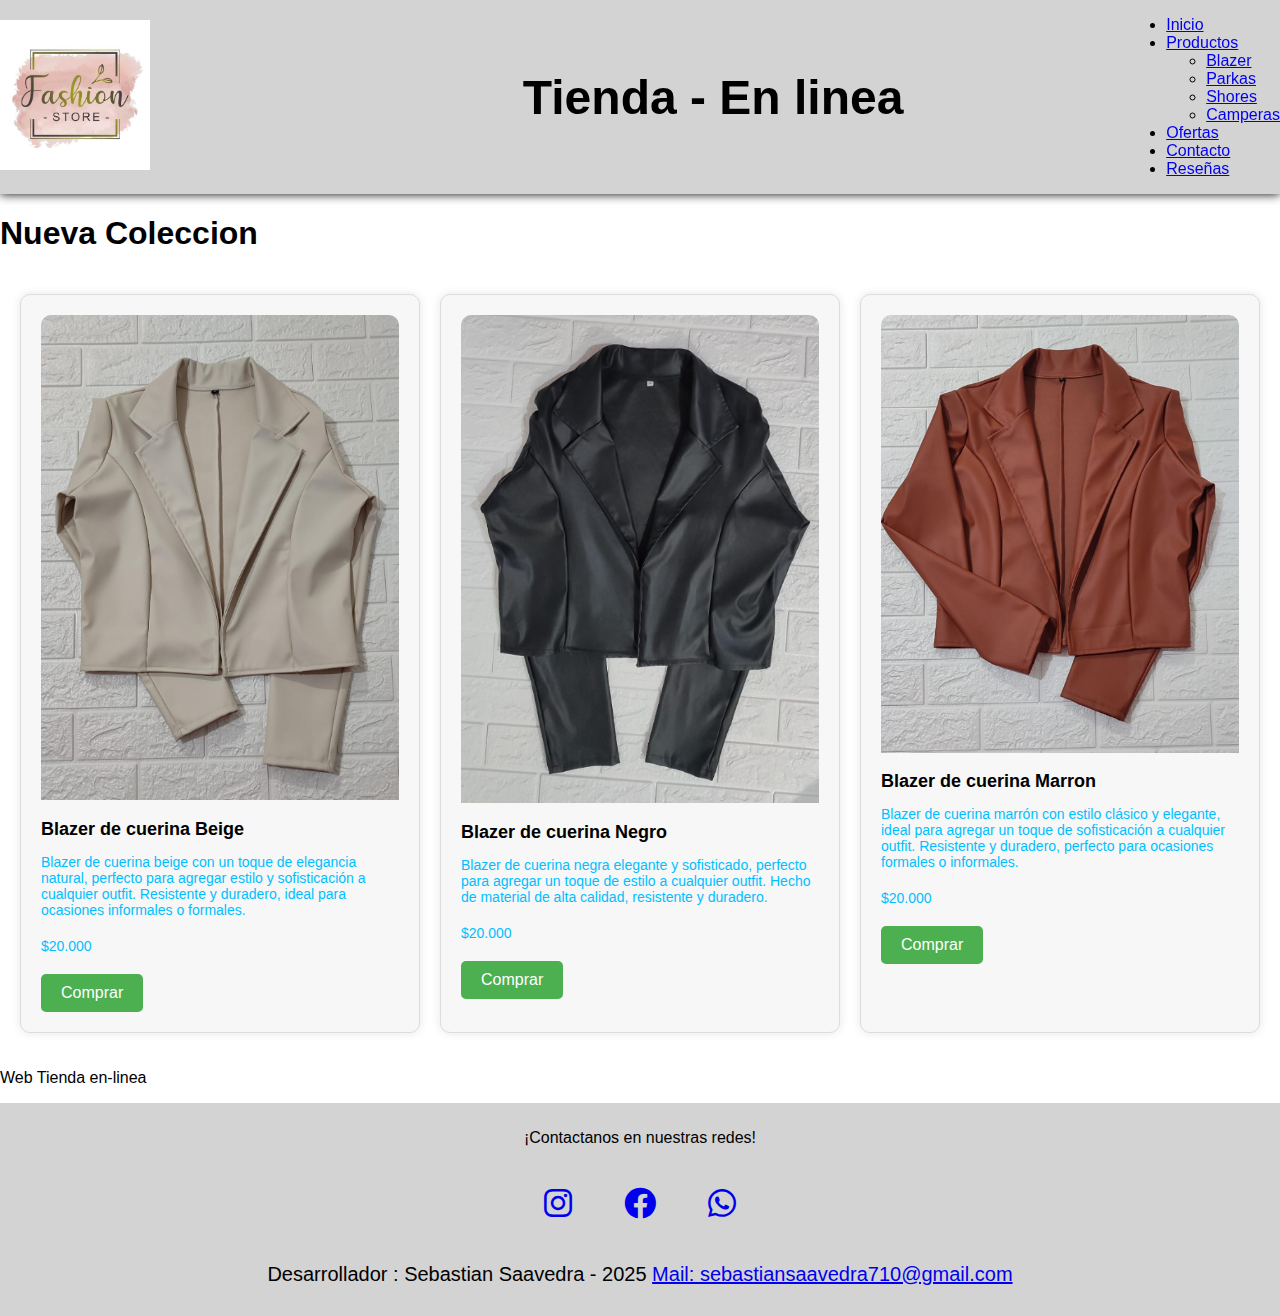
<file: index.html>
<!DOCTYPE html>
<html lang="es">

<head>  
    <meta charset="UTF-8">
    <meta name="viewport" content="width=device-width, initial-scale=1.0">
    <link rel="stylesheet" href="https://cdnjs.cloudflare.com/ajax/libs/font-awesome/6.0.0-beta3/css/all.min.css">
    <link rel="stylesheet" href="./css/estilo.css">
    <title>Tienda - En linea</title>
</head>

<body>

    <header>
        <div class="logo"> 
            <img src="./img/logo.png" width="40%" alt="Logo Tienda - En linea"
                    class="imglogo">
        </div>
        <div class="titulo">
        <h1 class="h1">Tienda - En linea</h1>
        </div>
        <div class="nav">
        <nav>
            <ul>
                <li><a href="./index.html">Inicio</a></li>
                <li><a href="./productos.html">Productos</a>
                <ul>
                <li><a href="./blazer.html">Blazer</a></li> 
                <li><a href="./parkas.html">Parkas</a></li> 
                <li><a href="./shores.html">Shores</a></li>
                <li><a href="./camperas.html">Camperas</a></li> 
                </ul>
                </li>
                <li><a href="./ofertas.html">Ofertas</a></li>
                <li><a href="./contacto.html">Contacto</a></li>
                <li><a href="./reseñas.html">Reseñas</a></li>
            </ul>
        </nav>
        </div>
    </header>

    <main>
        <div class="titulo1">
            <h1>Nueva Coleccion</h1>
    <div class="productos">
    <div class="producto">
    <img src="./img/blazer beige.png" alt="Blazer de cuerina Beige">
    <h2>Blazer de cuerina Beige</h2>
    <p>Blazer de cuerina beige con un toque de elegancia natural, perfecto para agregar estilo y sofisticación a cualquier outfit. Resistente y duradero, ideal para ocasiones informales o formales.</p>
    <p>$20.000</p>
    <button class="boton-comprar">Comprar</button>
    </div>
    <div class="producto">
    <img src="./img/blazer negro.png" alt="Blazer de cuerina Negro">
    <h2>Blazer de cuerina Negro</h2>
    <p>Blazer de cuerina negra elegante y sofisticado, perfecto para agregar un toque de estilo a cualquier outfit. Hecho de material de alta calidad, resistente y duradero.</p>
    <p>$20.000</p>
    <button class="boton-comprar">Comprar</button>
    </div>
    <div class="producto">
    <img src="./img/blazer marron.png" alt="Blazer de cuerina Marron">
    <h2>Blazer de cuerina Marron</h2>
    <p>Blazer de cuerina marrón con estilo clásico y elegante, ideal para agregar un toque de sofisticación a cualquier outfit. Resistente y duradero, perfecto para ocasiones formales o informales.</p>
    <p>$20.000</p>
    <button class="boton-comprar">Comprar</button>
    </div>
</div>

    </main>
    <p>Web Tienda en-linea</p>
    <footer class="footer">
        <p>¡Contactanos en nuestras redes!</p>
        <div class="footer-container">
        <div class="footer-redes">
        <a href="https://www.instagram.com/instagram?igsh=NTc4MTIwNjQ2YQ"><i class="fa-brands fa-instagram"></i></a>
        <a href="https://www.facebook.com/share/1EcReBRHdC/"><i class="fa-brands fa-facebook"></i></a>      
        <a href="https://www.whatsapp.com/"><i class="fa-brands fa-whatsapp"></i></a>
        </div>
        <div class="footer-info">
            <p>Desarrollador : Sebastian Saavedra - 2025 <a href="mailto:sebastiansaavedra710@gmail.com"> Mail: sebastiansaavedra710@gmail.com</a></p>
        </div>
        </div>
    </footer>
</body>

</html>
</file>
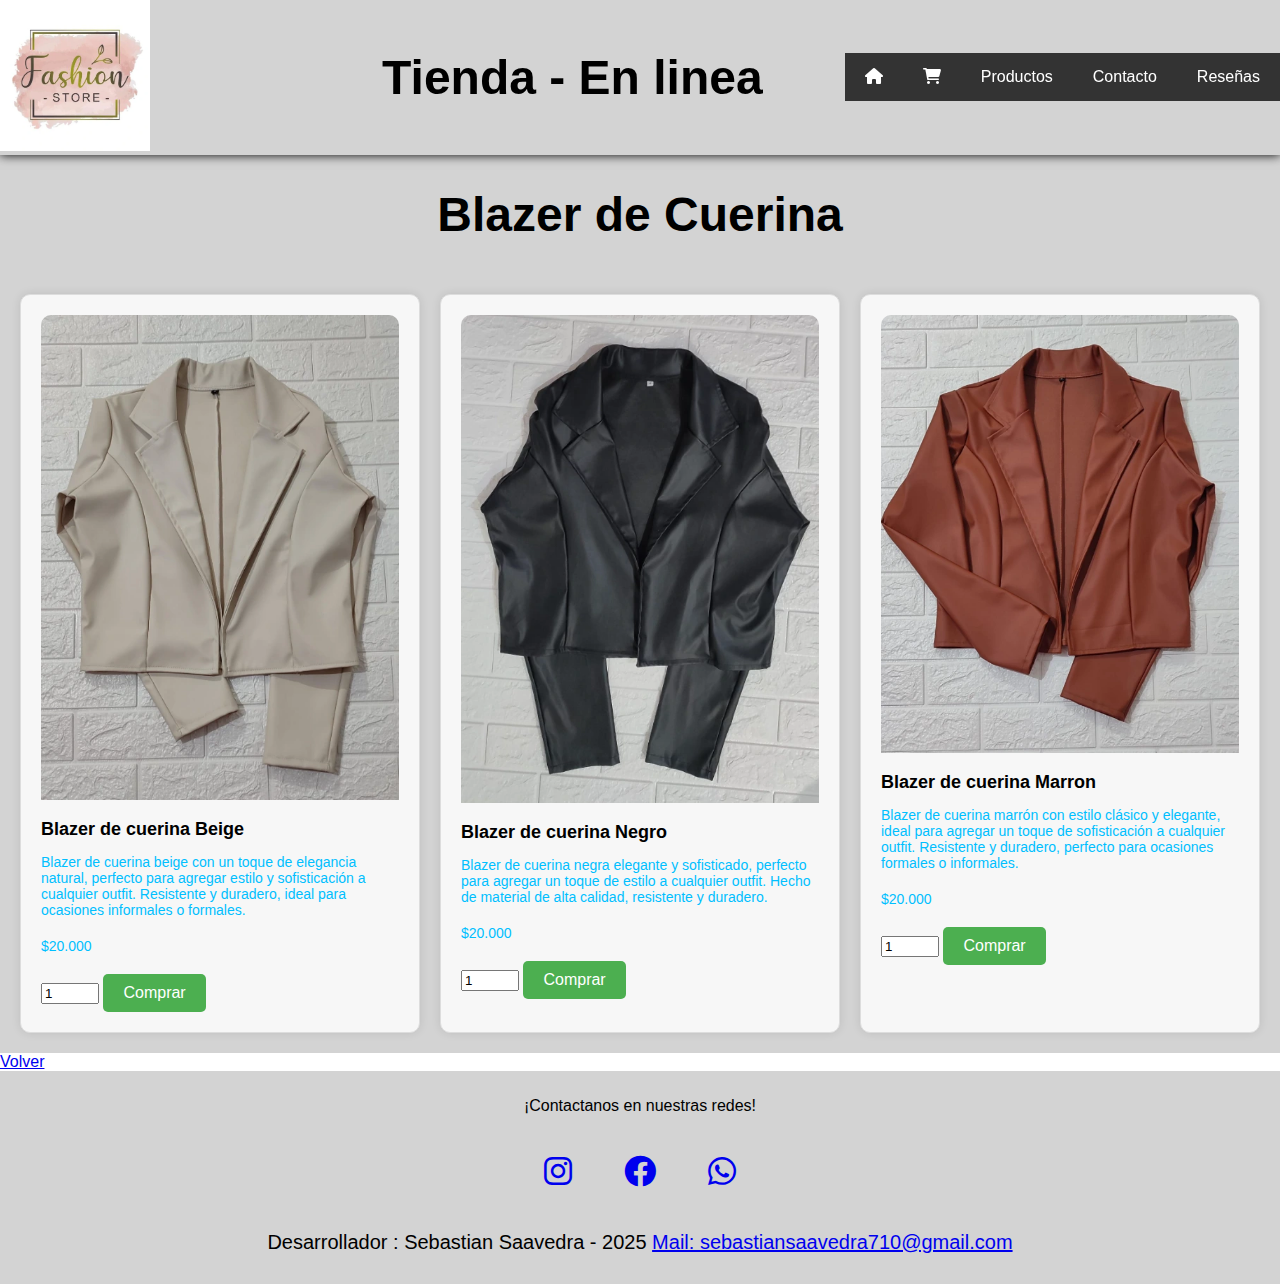
<file: blazer.html>
<!DOCTYPE html>
<html lang="en">
<head>
    <meta charset="UTF-8">
    <meta name="viewport" content="width=device-width, initial-scale=1.0">
    <link rel="stylesheet" href="https://cdnjs.cloudflare.com/ajax/libs/font-awesome/6.0.0-beta3/css/all.min.css">
    <link rel="stylesheet" href="css/carrito-compras.css">
    <link rel="stylesheet" href="./css/estilo.css">
    <title>Blazer</title>
</head>
<body>
    <header>
        <div class="logo"> 
            <img src="./img/logo.webp" alt="Logo Tienda - En linea" class="imglogo">
        </div>
        <div class="titulo">
        <h1 class="h1">Tienda - En linea</h1>
        </div>
        <div class="nav">
        <nav>
                <ul class="nav-menu">
                    <li><a href="./index.html"><i class="fa-solid fa-house"></i></a></li>
                    <li>
                        <a href="#" id="icono-carrito" class="carrito-icono">
                            <i class="fa-solid fa-cart-shopping"></i>
                            <span id="contador-carrito" class="contador-carrito">0</span>
                        </a>
                    </li>
                    <li>
                        <a href="#" class="dropdown-toggle">Productos</a>
                        <ul class="dropdown">
                            <li><a href="./blazer.html">Blazer</a></li> 
                            <li><a href="./parkas.html">Parkas</a></li> 
                            <li><a href="./shores.html">Shores</a></li>
                            <li><a href="./camperas.html">Camperas</a></li> 
                        </ul>
                    </li>
                <li><a href="./contacto.html">Contacto</a></li>
                <li><a href="./reseñas.html">Reseñas</a></li>
            </ul>
        </nav>
        </div>
    </header>
    <main>
        <div class="titulo">
            <h1>Blazer de Cuerina</h1>
    <div class="productos">
    <div class="producto" data-id="1">
    <img src="./img/blazer beige.webp" alt="Blazer de cuerina Beige">
    <h2>Blazer de cuerina Beige</h2>
    <p>Blazer de cuerina beige con un toque de elegancia natural, perfecto para agregar estilo y sofisticación a cualquier outfit. Resistente y duradero, ideal para ocasiones informales o formales.</p>
    <p>$20.000</p>
    <input type="number" class="cantidad" value="1" min="1" style="width: 50px;">
    <button class="boton-comprar" onclick="agregarAlCarrito(1)">Comprar</button>
    </div>
    <div class="producto" data-id="2">
    <img src="./img/blazer negro.webp" alt="Blazer de cuerina Negro">
    <h2>Blazer de cuerina Negro</h2>
    <p>Blazer de cuerina negra elegante y sofisticado, perfecto para agregar un toque de estilo a cualquier outfit. Hecho de material de alta calidad, resistente y duradero.</p>
    <p>$20.000</p>
    <input type="number" class="cantidad" value="1" min="1" style="width: 50px;">
    <button class="boton-comprar" onclick="agregarAlCarrito(2)">Comprar</button>
    </div>
    <div class="producto" data-id="3">
    <img src="./img/blazer marron.webp" alt="Blazer de cuerina Marron">
    <h2>Blazer de cuerina Marron</h2>
    <p>Blazer de cuerina marrón con estilo clásico y elegante, ideal para agregar un toque de sofisticación a cualquier outfit. Resistente y duradero, perfecto para ocasiones formales o informales.</p>
    <p>$20.000</p>
    <input type="number" class="cantidad" value="1" min="1" style="width: 50px;">
    <button class="boton-comprar" onclick="agregarAlCarrito(3)">Comprar</button>
    </div>
</div>

    </main>

    <div id="modal-carrito" class="modal">
    <div class="modal-contenido">
        <span class="cerrar-modal">&times;</span>
        <h2>Tu Carrito <span id="contador-carrito-modal">(0 productos)</span></h2>
        <div id="lista-carrito">
            <table>
                <thead>
                    <tr>
                        <th>Producto</th>
                        <th>Precio</th>
                        <th>Cantidad</th>
                        <th>Subtotal</th>
                        <th>Acciones</th>
                    </tr>
                </thead>
                <tbody id="items-carrito">
                </tbody>
            </table>
        </div>
        <div class="carrito-footer">
            <div id="total-carrito">
                <span>Total: <strong>$0.00</strong></span>
            </div>
            <div class="modal-buttons">
                <button id="vaciar-carrito" class="btn btn-danger"><i class="fas fa-trash"></i> Vaciar</button>
                <button id="pagar" class="btn btn-primary">Proceder al pago <i class="fas fa-arrow-right"></i></button>
            </div>
        </div>
    </div>
</div>
    
    <a href="./index.html">Volver</a>
    <script src="js/carrito-compras.js"></script> 

    <footer class="footer">
        <p>¡Contactanos en nuestras redes!</p>
        <div class="footer-container">
        <div class="footer-redes">
        <a href="https://www.instagram.com/instagram?igsh=NTc4MTIwNjQ2YQ"><i class="fa-brands fa-instagram"></i></a>
        <a href="https://www.facebook.com/share/1EcReBRHdC/"><i class="fa-brands fa-facebook"></i></a>      
        <a href="https://www.whatsapp.com/"><i class="fa-brands fa-whatsapp"></i></a>
        </div>
        <div class="footer-info">
            <p>Desarrollador : Sebastian Saavedra - 2025 <a href="mailto:sebastiansaavedra710@gmail.com"> Mail: sebastiansaavedra710@gmail.com</a></p>
        </div>
        </div>
    </footer>
</body>
</html>
</file>
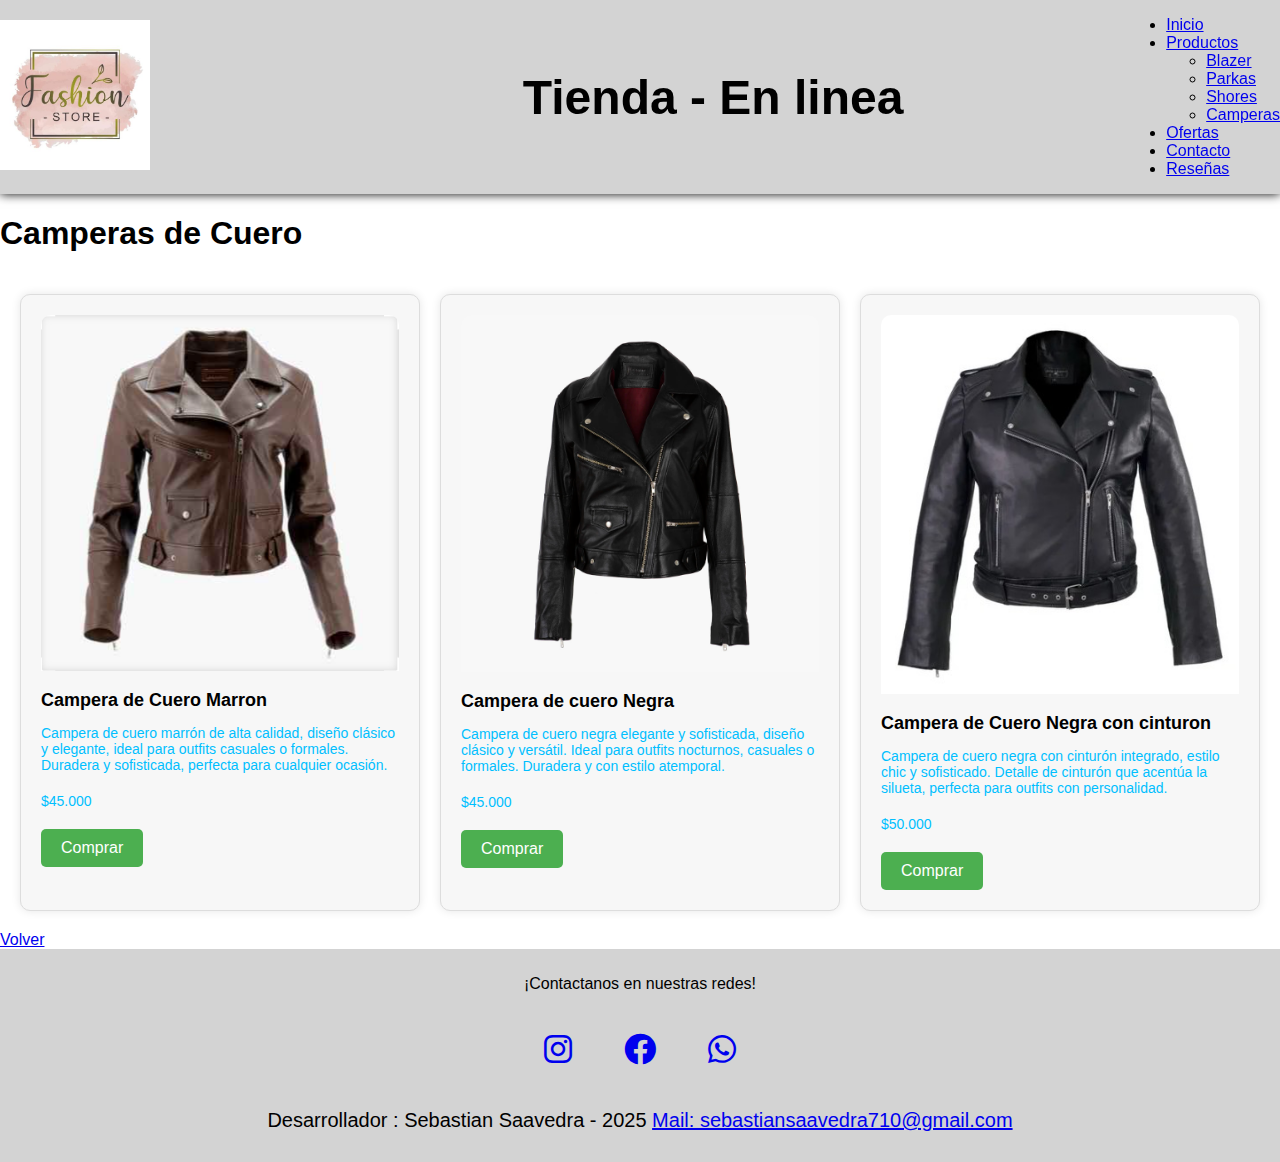
<file: camperas.html>
<!DOCTYPE html>
<html lang="en">
<head>
    <meta charset="UTF-8">
    <meta name="viewport" content="width=device-width, initial-scale=1.0">
    <link rel="stylesheet" href="https://cdnjs.cloudflare.com/ajax/libs/font-awesome/6.0.0-beta3/css/all.min.css">
    <link rel="stylesheet" href="./css/estilo.css">
    <title>Camperas</title>
</head>
<body>
    <header>
        <div class="logo"> 
            <img src="./img/logo.png" width="40%" alt="Logo Tienda - En linea"
                    class="imglogo">
        </div>
        <div class="titulo">
        <h1 class="h1">Tienda - En linea</h1>
        </div>
        <div class="nav">
        <nav>
            <ul>
                <li><a href="./index.html">Inicio</a></li>
                <li><a href="./productos.html">Productos</a>
                <ul>
                <li><a href="./blazer.html">Blazer</a></li> 
                <li><a href="./parkas.html">Parkas</a></li> 
                <li><a href="./shores.html">Shores</a></li>
                <li><a href="./camperas.html">Camperas</a></li> 
                </ul>
                </li>
                <li><a href="./ofertas.html">Ofertas</a></li>
                <li><a href="./contacto.html">Contacto</a></li>
                <li><a href="./reseñas.html">Reseñas</a></li>
            </ul>
        </nav>
        </div>
    </header>
    <main>
        <div class="titulo1">
            <h1>Camperas de Cuero</h1>
    <div class="productos">
    <div class="producto">
    <img src="./img/campera cuero marron.png" alt="Campera de cuero Marron">
    <h2>Campera de Cuero Marron</h2>
    <p>Campera de cuero marrón de alta calidad, diseño clásico y elegante, ideal para outfits casuales o formales. Duradera y sofisticada, perfecta para cualquier ocasión.</p>
    <p>$45.000</p>
    <button class="boton-comprar">Comprar</button>
    </div>
    <div class="producto">
    <img src="./img/campera cuero negra.png" alt="Campera de cuero Negra">
    <h2>Campera de cuero Negra</h2>
    <p>Campera de cuero negra elegante y sofisticada, diseño clásico y versátil. Ideal para outfits nocturnos, casuales o formales. Duradera y con estilo atemporal.</p>
    <p>$45.000</p>
    <button class="boton-comprar">Comprar</button>
    </div>
    <div class="producto">
    <img src="./img/campera cuero negra con cinturon.jpg" alt="Campera de cuero Negra con cinturon">
    <h2>Campera de Cuero Negra con cinturon</h2>
    <p>Campera de cuero negra con cinturón integrado, estilo chic y sofisticado. Detalle de cinturón que acentúa la silueta, perfecta para outfits con personalidad.</p>
    <p>$50.000</p>
    <button class="boton-comprar">Comprar</button>
    </div>
</div>

    </main>
    <a href="./index.html">Volver</a>
    <footer class="footer">
        <p>¡Contactanos en nuestras redes!</p>
        <div class="footer-container">
        <div class="footer-redes">
        <a href="https://www.instagram.com/instagram?igsh=NTc4MTIwNjQ2YQ"><i class="fa-brands fa-instagram"></i></a>
        <a href="https://www.facebook.com/share/1EcReBRHdC/"><i class="fa-brands fa-facebook"></i></a>      
        <a href="https://www.whatsapp.com/"><i class="fa-brands fa-whatsapp"></i></a>
        </div>
        <div class="footer-info">
            <p>Desarrollador : Sebastian Saavedra - 2025 <a href="mailto:sebastiansaavedra710@gmail.com"> Mail: sebastiansaavedra710@gmail.com</a></p>
        </div>
        </div>
    </footer>
</body>
</html>
</file>
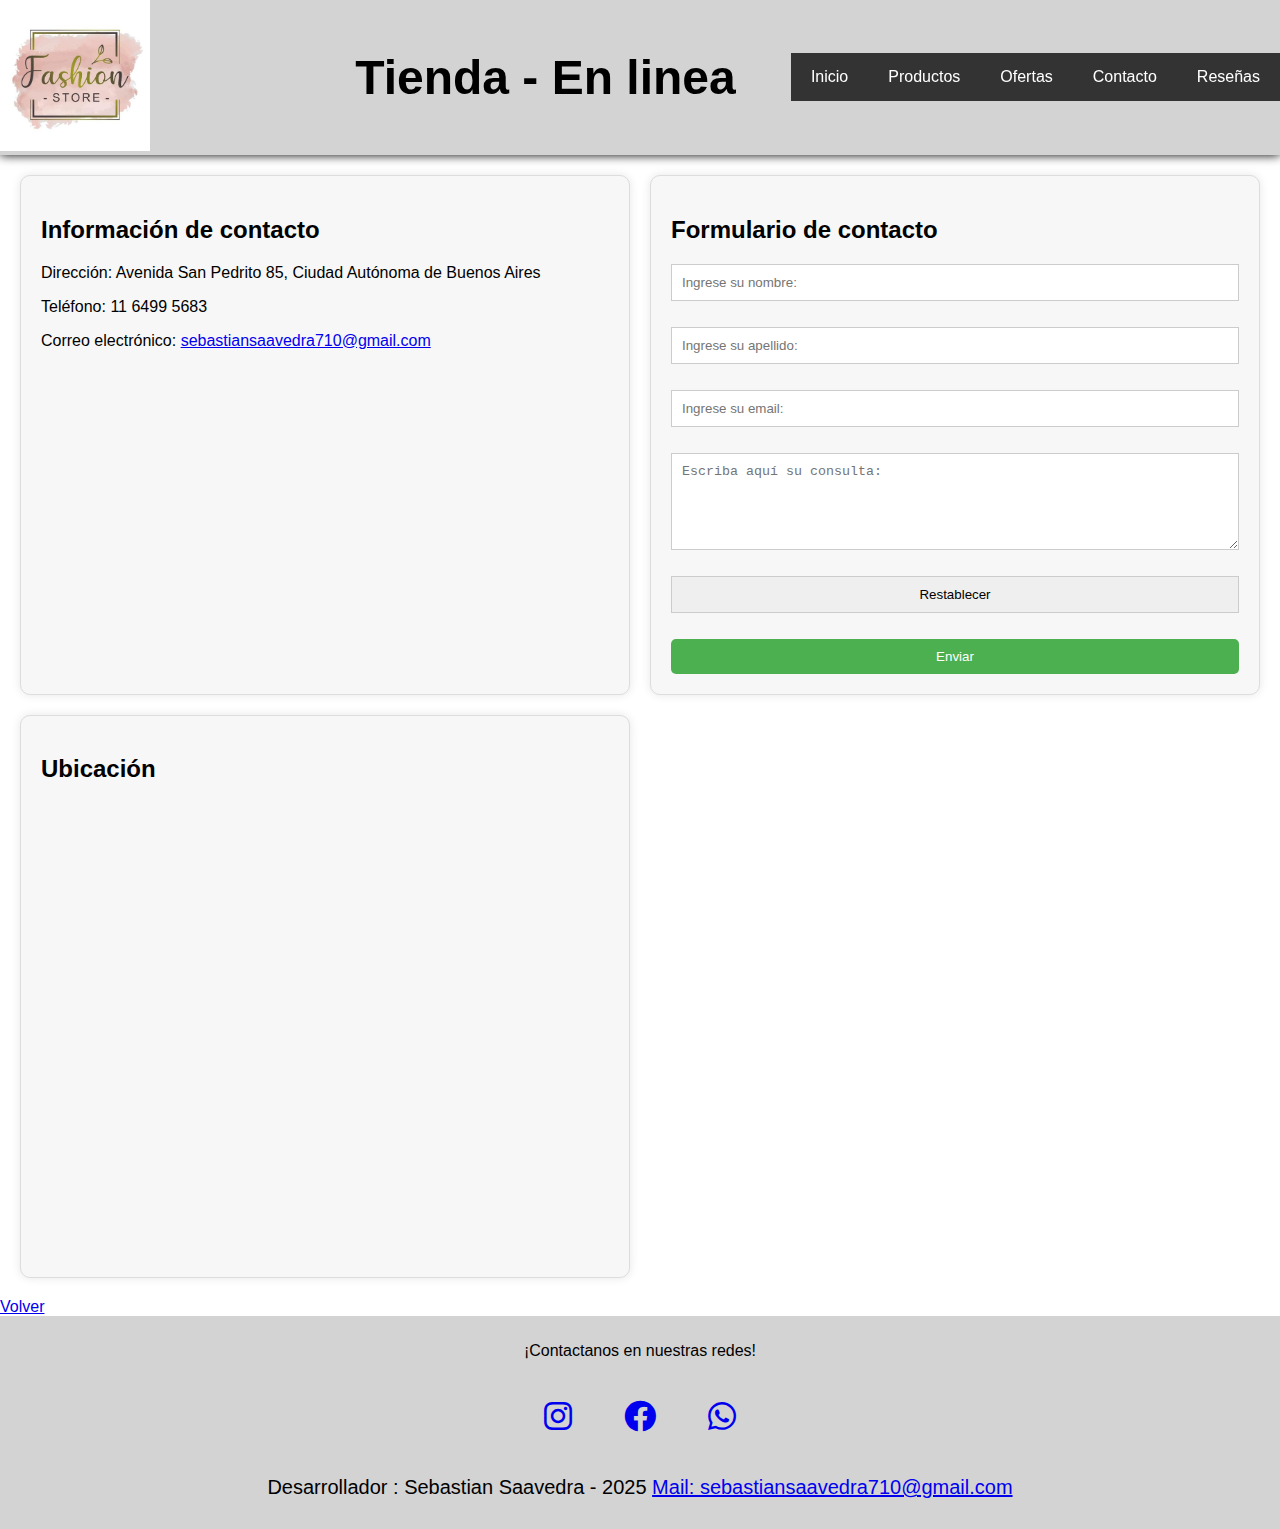
<file: contacto.html>
<!DOCTYPE html>
<html lang="en">
<head>
    <meta charset="UTF-8">
    <meta name="viewport" content="width=device-width, initial-scale=1.0">
    <link rel="stylesheet" href="https://cdnjs.cloudflare.com/ajax/libs/font-awesome/6.0.0-beta3/css/all.min.css">
    <link rel="stylesheet" href="./css/estilo.css">
    <title>Formulario de contacto</title>
</head>
<body>
    <header>
        <div class="logo"> 
            <img src="./img/logo.png" alt="Logo Tienda - En linea" class="imglogo">
        </div>
        <div class="titulo">
        <h1 class="h1">Tienda - En linea</h1>
        </div>
        <div class="nav">
        <nav>
    <ul class="nav-menu">
        <li><a href="./index.html">Inicio</a></li>
        <li>
            <a href="#" class="dropdown-toggle">Productos</a>
            <ul class="dropdown">
                <li><a href="./blazer.html">Blazer</a></li> 
                <li><a href="./parkas.html">Parkas</a></li> 
                <li><a href="./shores.html">Shores</a></li>
                <li><a href="./camperas.html">Camperas</a></li> 
            </ul>
        </li>
                <li><a href="./ofertas.html">Ofertas</a></li>
                <li><a href="./contacto.html">Contacto</a></li>
                <li><a href="./reseñas.html">Reseñas</a></li>
            </ul>
        </nav>
        </div>
    </header>
    <main>
    <div class="contacto">
        <div class="info-contacto">
            <h2>Información de contacto</h2>
            <p>Dirección: Avenida San Pedrito 85, Ciudad Autónoma de Buenos Aires</p>
            <p>Teléfono: 11 6499 5683</p>
            <p>Correo electrónico: <a href="mailto:sebastiansaavedra710@gmail.com">sebastiansaavedra710@gmail.com</a></p>
        </div>
        <div class="formulario-contacto">
            <h2>Formulario de contacto</h2>
            <form action="https://formspree.io/f/mblodanw" method="POST">
                <input type="text" name="Nombre" id="nombre" placeholder="Ingrese su nombre:" required>
                <br>
                <input type="text" name="Apellido" id="apellido" placeholder="Ingrese su apellido:" required>
                <br>
                <input type="email" name="Email" id="email" placeholder="Ingrese su email:" required>
                <br>
                <textarea name="Consulta" rows="5" cols="30" placeholder="Escriba aquí su consulta:" required></textarea>
                <br>
                <input type="reset" name="Reset" id="reset" value="Restablecer">
                <br>
                <button type="submit">Enviar</button> 
            </form>
        </div>
        <div class="ubicacion-contacto">
            <h2>Ubicación</h2>
            <iframe src="https://www.google.com/maps/embed?pb=!1m18!1m12!1m3!1d820.7259902961483!2d-58.46969078292972!3d-34.63186718409279!2m3!1f0!2f0!3f0!3m2!1i1024!2i768!4f13.1!3m3!1m2!1s0x95bcc98f4fa864ab%3A0x8f73a6c29adc5646!2sARCURI!5e0!3m2!1ses!2sar!4v1748698665998!5m2!1ses!2sar" width="100%" height="450" style="border:0;" allowfullscreen="" loading="lazy" referrerpolicy="no-referrer-when-downgrade"></iframe>
        </div>
    </div>
</main>
    <a href="./index.html">Volver</a>
    <footer class="footer">
        <p>¡Contactanos en nuestras redes!</p>
        <div class="footer-container">
        <div class="footer-redes">
        <a href="https://www.instagram.com/instagram?igsh=NTc4MTIwNjQ2YQ"><i class="fa-brands fa-instagram"></i></a>
        <a href="https://www.facebook.com/share/1EcReBRHdC/"><i class="fa-brands fa-facebook"></i></a>      
        <a href="https://www.whatsapp.com/"><i class="fa-brands fa-whatsapp"></i></a>
        </div>
        <div class="footer-info">
            <p>Desarrollador : Sebastian Saavedra - 2025 <a href="mailto:sebastiansaavedra710@gmail.com"> Mail: sebastiansaavedra710@gmail.com</a></p>
        </div>
        </div>
    </footer>
    
</body>
</html>
</file>
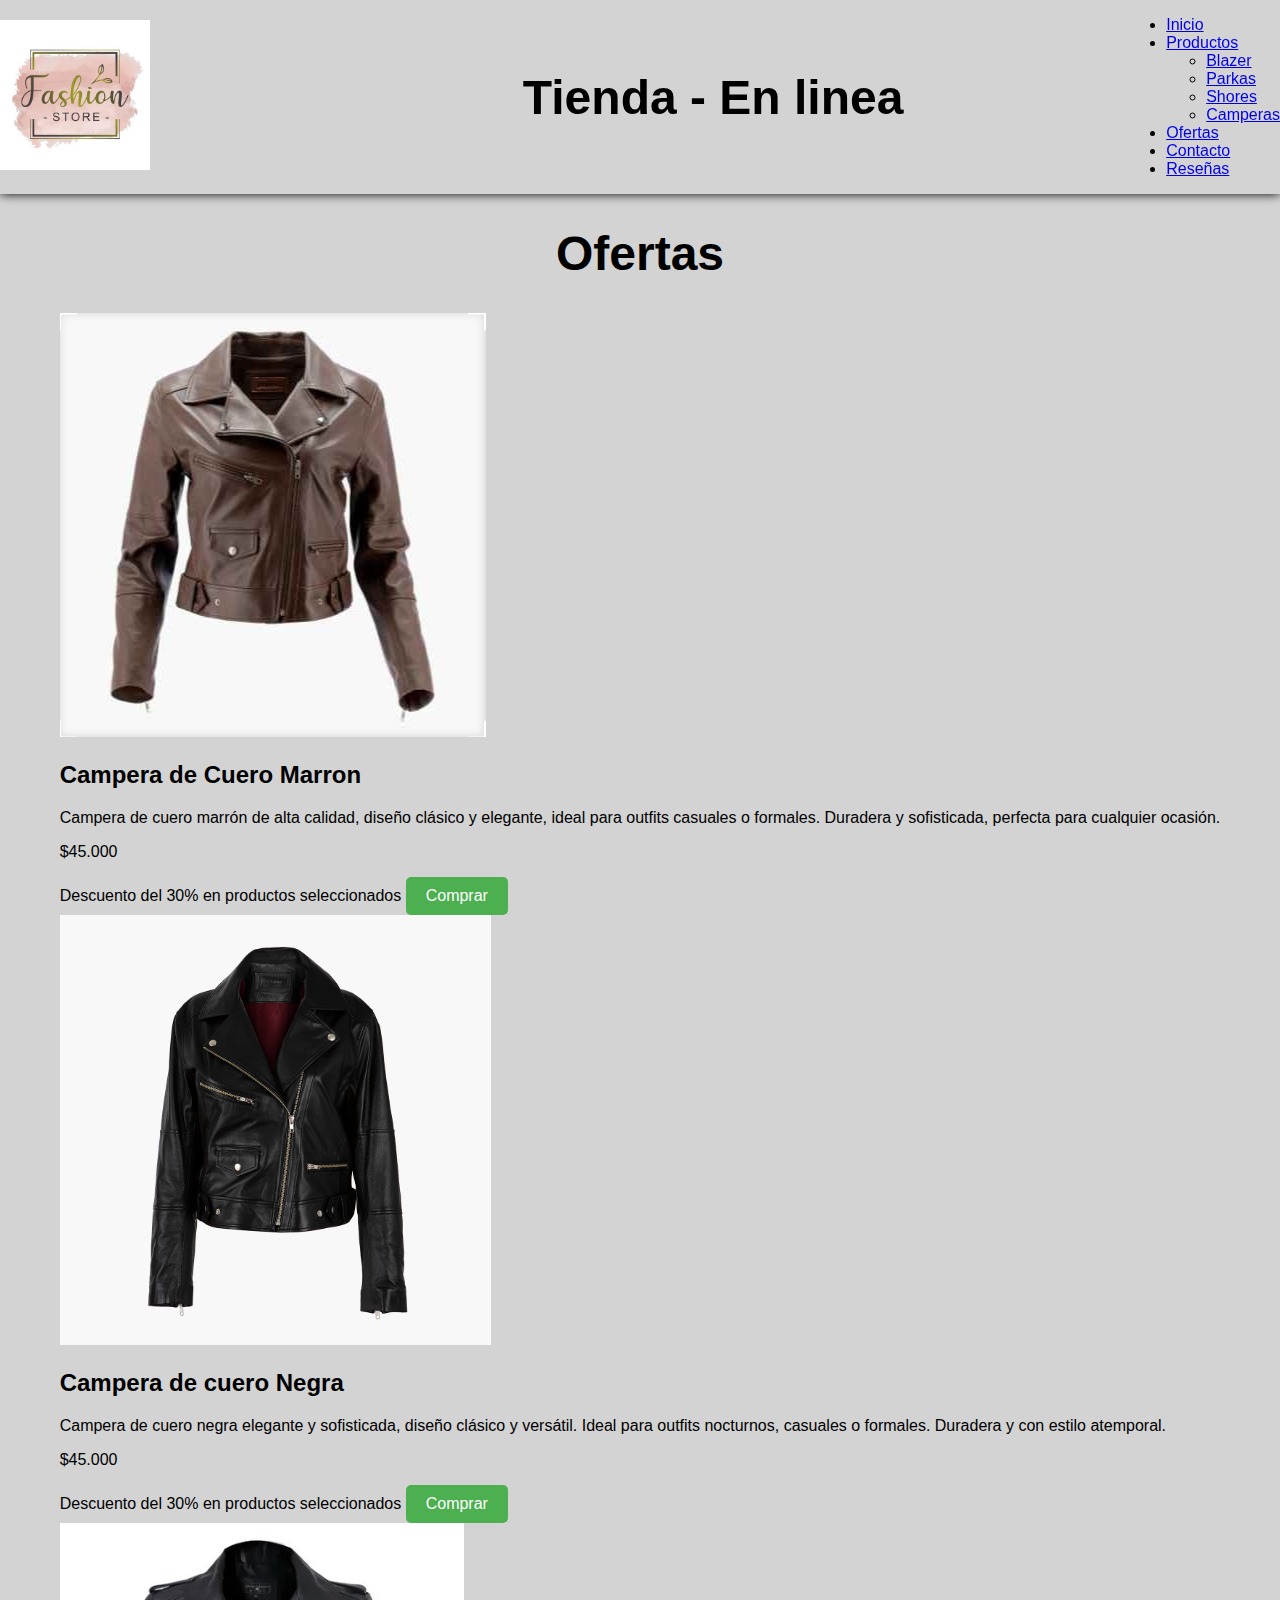
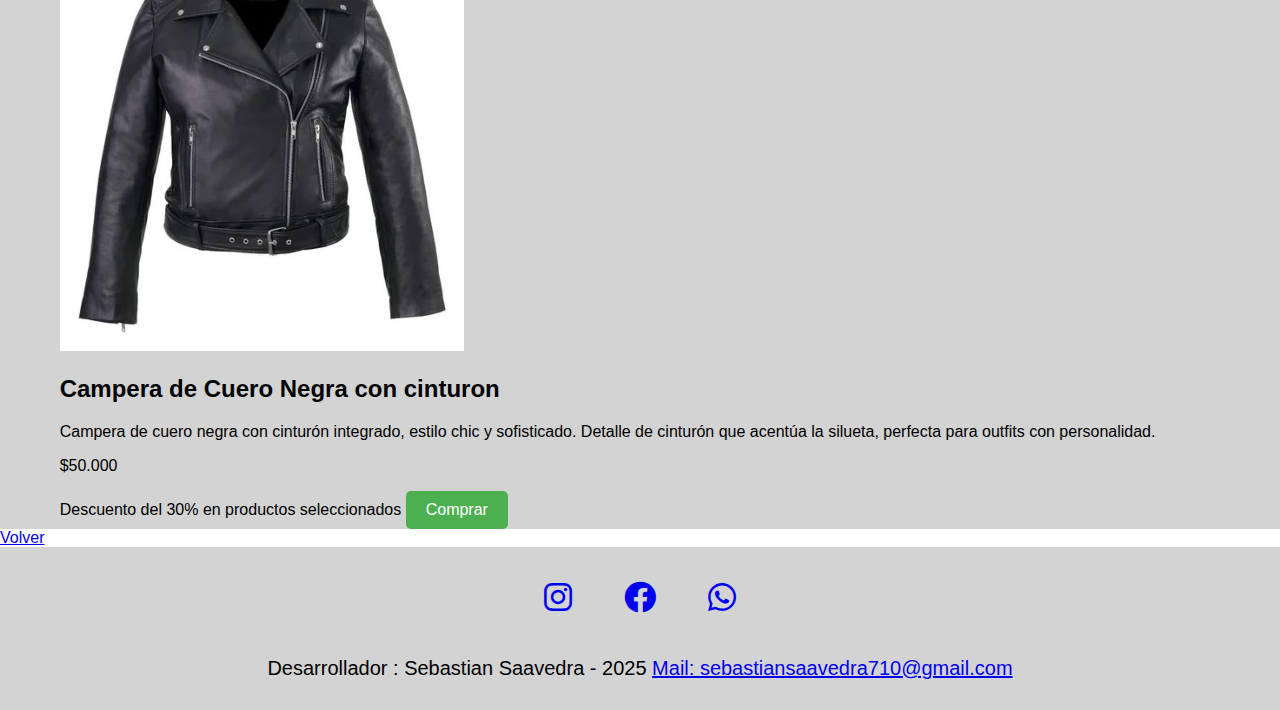
<file: ofertas.html>
<!DOCTYPE html>
<html lang="en">
<head>
    <meta charset="UTF-8">
    <meta name="viewport" content="width=device-width, initial-scale=1.0">
    <link rel="stylesheet" href="https://cdnjs.cloudflare.com/ajax/libs/font-awesome/6.0.0-beta3/css/all.min.css">
    <link rel="stylesheet" href="./css/estilo.css">
    <title>Ofertas</title>
</head>
<body>

<header>
        <div class="logo"> 
            <img src="./img/logo.png" width="40%" alt="Logo Tienda - En linea"
                    class="imglogo">
        </div>
        <div class="titulo">
        <h1 class="h1">Tienda - En linea</h1>
        </div>
        <div class="nav">
        <nav>
            <ul>
                <li><a href="./index.html">Inicio</a></li>
                <li><a href="./productos.html">Productos</a>
                <ul>
                <li><a href="./blazer.html">Blazer</a></li> 
                <li><a href="./parkas.html">Parkas</a></li> 
                <li><a href="./shores.html">Shores</a></li>
                <li><a href="./camperas.html">Camperas</a></li> 
                </ul>
                </li>
                <li><a href="./ofertas.html">Ofertas</a></li>
                <li><a href="./contacto.html">Contacto</a></li>
                <li><a href="./reseñas.html">Reseñas</a></li>
            </ul>
        </nav>
        </div>
    </header>
    <main>
        <div class="titulo">
            <h1 class="h1">Ofertas</h1>
        <div class="ofertas">
    <div class="oferta">
    <img src="./img/campera cuero marron.png" alt="Campera de cuero Marron">
    <h2>Campera de Cuero Marron</h2>
    <p>Campera de cuero marrón de alta calidad, diseño clásico y elegante, ideal para outfits casuales o formales. Duradera y sofisticada, perfecta para cualquier ocasión.</p>
    <p>$45.000</p>
    <span>Descuento del 30% en productos seleccionados</span>
    <button class="boton-comprar">Comprar</button>
    </div>
    <div class="oferta">
    <img src="./img/campera cuero negra.png" alt="Campera de cuero Negra">
    <h2>Campera de cuero Negra</h2>
    <p>Campera de cuero negra elegante y sofisticada, diseño clásico y versátil. Ideal para outfits nocturnos, casuales o formales. Duradera y con estilo atemporal.</p>
    <p>$45.000</p>
    <span>Descuento del 30% en productos seleccionados</span>
    <button class="boton-comprar">Comprar</button>
    </div>
    <div class="oferta">
    <img src="./img/campera cuero negra con cinturon.jpg" alt="Campera de cuero Negra con cinturon">
    <h2>Campera de Cuero Negra con cinturon</h2>
    <p>Campera de cuero negra con cinturón integrado, estilo chic y sofisticado. Detalle de cinturón que acentúa la silueta, perfecta para outfits con personalidad.</p>
    <p>$50.000</p>
    <span>Descuento del 30% en productos seleccionados</span>
    <button class="boton-comprar">Comprar</button>
    </div>
</div>
    </main>
    <a href="./index.html">Volver</a>

    <footer class="footer">
        <div class="footer-container">
        <div class="footer-redes">
        <a href="https://www.instagram.com/instagram?igsh=NTc4MTIwNjQ2YQ"><i class="fa-brands fa-instagram"></i></a>
        <a href="https://www.facebook.com/share/1EcReBRHdC/"><i class="fa-brands fa-facebook"></i></a>      
        <a href="https://www.whatsapp.com/"><i class="fa-brands fa-whatsapp"></i></a>
        </div>
        <div class="footer-info">
            <p>Desarrollador : Sebastian Saavedra - 2025 <a href="mailto:sebastiansaavedra710@gmail.com"> Mail: sebastiansaavedra710@gmail.com</a></p>
        </div>
        </div>
    </footer>
</body>
</html>
</file>
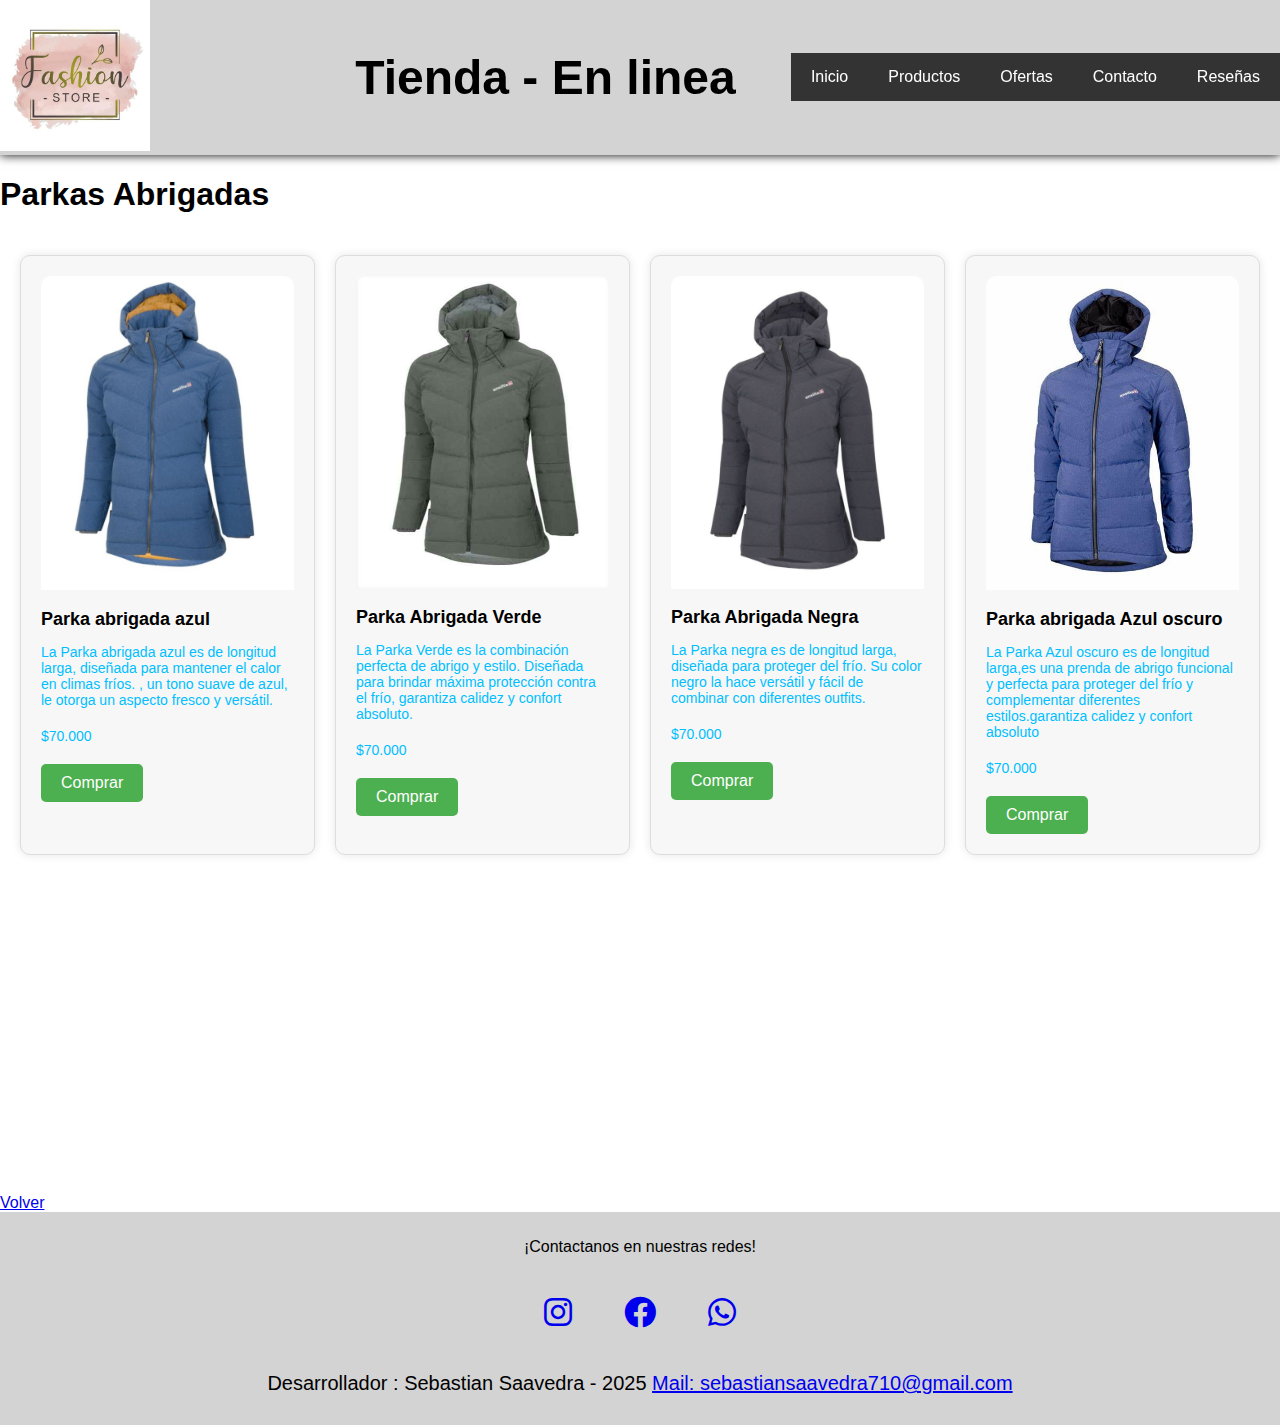
<file: parkas.html>
<!DOCTYPE html>
<html lang="en">
<head>
    <meta charset="UTF-8">
    <meta name="viewport" content="width=device-width, initial-scale=1.0">
    <link rel="stylesheet" href="https://cdnjs.cloudflare.com/ajax/libs/font-awesome/6.0.0-beta3/css/all.min.css">
    <link rel="stylesheet" href="./css/estilo.css">
    <title>Parkas</title>
</head>
<body>
    <header>
        <div class="logo"> 
            <img src="./img/logo.png" alt="Logo Tienda - En linea"
                    class="imglogo">
        </div>
        <div class="titulo">
        <h1 class="h1">Tienda - En linea</h1>
        </div>
        <div class="nav">
        <nav>
    <ul class="nav-menu">
        <li><a href="./index.html">Inicio</a></li>
        <li>
            <a href="#" class="dropdown-toggle">Productos</a>
            <ul class="dropdown">
                <li><a href="./blazer.html">Blazer</a></li> 
                <li><a href="./parkas.html">Parkas</a></li> 
                <li><a href="./shores.html">Shores</a></li>
                <li><a href="./camperas.html">Camperas</a></li> 
            </ul>
        </li>
                <li><a href="./ofertas.html">Ofertas</a></li>
                <li><a href="./contacto.html">Contacto</a></li>
                <li><a href="./reseñas.html">Reseñas</a></li>
            </ul>
        </nav>
        </div>
    </header>
    <main>
        <div class="titulo1">
            <h1>Parkas Abrigadas</h1>
    <div class="productos">
    <div class="producto">
    <img src="./img/parka abrigada azul.png" alt="Parka abrigada azul">
    <h2>Parka abrigada azul</h2>
    <p>La Parka abrigada azul es de longitud larga, diseñada para mantener el calor en climas fríos. , un tono suave de azul, le otorga un aspecto fresco y versátil.</p>
    <p>$70.000</p>
    <button class="boton-comprar">Comprar</button>
    </div>
    <div class="producto">
    <img src="./img/parka abrigada verde.png" alt="Parka Abrigada Verde">
    <h2>Parka Abrigada Verde</h2>
    <p>La Parka Verde es la combinación perfecta de abrigo y estilo. Diseñada para brindar máxima protección contra el frío, garantiza calidez y confort absoluto.</p>
    <p>$70.000</p>
    <button class="boton-comprar">Comprar</button>
    </div>
    <div class="producto">
    <img src="./img/parka abrigada negra.png" alt="Parka Abrigada Negra">
    <h2>Parka Abrigada Negra</h2>
    <p>La Parka negra es de longitud larga, diseñada para proteger del frío. Su color negro la hace versátil y fácil de combinar con diferentes outfits.</p>
    <p>$70.000</p>
    <button class="boton-comprar">Comprar</button>
    </div>
    <div class="producto">
    <img src="./img/parka abrigada azul oscuro.png" alt="Parka abrigada Azul oscuro">
    <h2>Parka abrigada Azul oscuro</h2>
    <p>La Parka Azul oscuro es de longitud larga,es una prenda de abrigo funcional y perfecta para proteger del frío y complementar diferentes estilos.garantiza calidez y confort absoluto</p>
    <p>$70.000</p>
    <button class="boton-comprar">Comprar</button>
    </div>
</div>

        <section>
            <iframe width="560" height="315" src="https://www.youtube.com/embed/JIyGCV0sOEc?si=PEkWOZTfKKRQdVQ6" title="YouTube video player" frameborder="0" allow="accelerometer; autoplay; clipboard-write; encrypted-media; gyroscope; picture-in-picture; web-share" referrerpolicy="strict-origin-when-cross-origin" allowfullscreen></iframe>
        </section>


    </main>

    <a href="./index.html">Volver</a>

    <footer class="footer">
        <p>¡Contactanos en nuestras redes!</p>
        <div class="footer-container">
        <div class="footer-redes">
        <a href="https://www.instagram.com/instagram?igsh=NTc4MTIwNjQ2YQ"><i class="fa-brands fa-instagram"></i></a>
        <a href="https://www.facebook.com/share/1EcReBRHdC/"><i class="fa-brands fa-facebook"></i></a>      
        <a href="https://www.whatsapp.com/"><i class="fa-brands fa-whatsapp"></i></a>
        </div>
        <div class="footer-info">
            <p>Desarrollador : Sebastian Saavedra - 2025 <a href="mailto:sebastiansaavedra710@gmail.com"> Mail: sebastiansaavedra710@gmail.com</a></p>
        </div>
        </div>
    </footer>
</body>
</html>
</file>
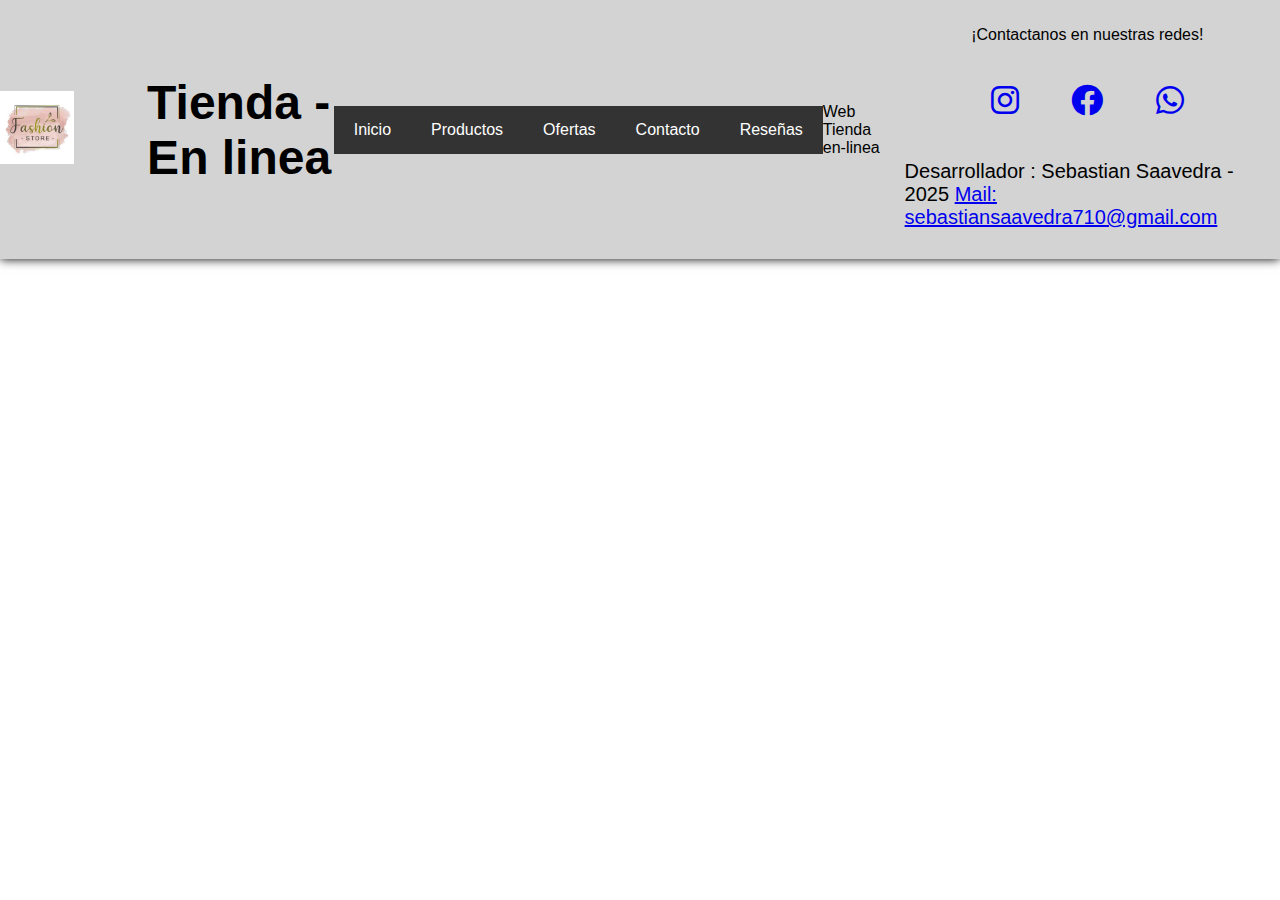
<file: plantilla.html>
<!DOCTYPE html>
<html lang="es">

<head>  
    <meta charset="UTF-8">
    <meta name="viewport" content="width=device-width, initial-scale=1.0">
    <link rel="stylesheet" href="https://cdnjs.cloudflare.com/ajax/libs/font-awesome/6.0.0-beta3/css/all.min.css">
    <link rel="stylesheet" href="./css/estilo.css">
    <title>Tienda - En linea</title>
</head>

<body>

    <header>
        <div class="logo"> 
            <img src="./img/logo.png" width="40%" alt="Logo Tienda - En linea"
                    class="imglogo">
        </div>
        <div class="titulo">
        <h1 class="h1">Tienda - En linea</h1>
        </div>
        <div class="nav">
        <nav>
    <nav>
    <ul class="nav-menu">
        <li><a href="./index.html">Inicio</a></li>
        <li>
            <a href="productos.html" class="dropdown-toggle">Productos</a>
            <ul class="dropdown">
                <li><a href="./blazer.html">Blazer</a></li> 
                <li><a href="./parkas.html">Parkas</a></li> 
                <li><a href="./shores.html">Shores</a></li>
                <li><a href="./camperas.html">Camperas</a></li> 
            </ul>
        </li>
                <li><a href="./ofertas.html">Ofertas</a></li>
                <li><a href="./contacto.html">Contacto</a></li>
                <li><a href="./reseñas.html">Reseñas</a></li>
            </ul>
        </nav>
        </div>
        <main>

        </main>
    <p>Web Tienda en-linea</p>
    <footer class="footer">
        <p>¡Contactanos en nuestras redes!</p>
        <div class="footer-container">
        <div class="footer-redes">
        <a href="https://www.instagram.com/instagram?igsh=NTc4MTIwNjQ2YQ"><i class="fa-brands fa-instagram"></i></a>
        <a href="https://www.facebook.com/share/1EcReBRHdC/"><i class="fa-brands fa-facebook"></i></a>      
        <a href="https://www.whatsapp.com/"><i class="fa-brands fa-whatsapp"></i></a>
        </div>
        <div class="footer-info">
            <p>Desarrollador : Sebastian Saavedra - 2025 <a href="mailto:sebastiansaavedra710@gmail.com"> Mail: sebastiansaavedra710@gmail.com</a></p>
        </div>
        </div>
    </footer>
</body>
</html>
</file>
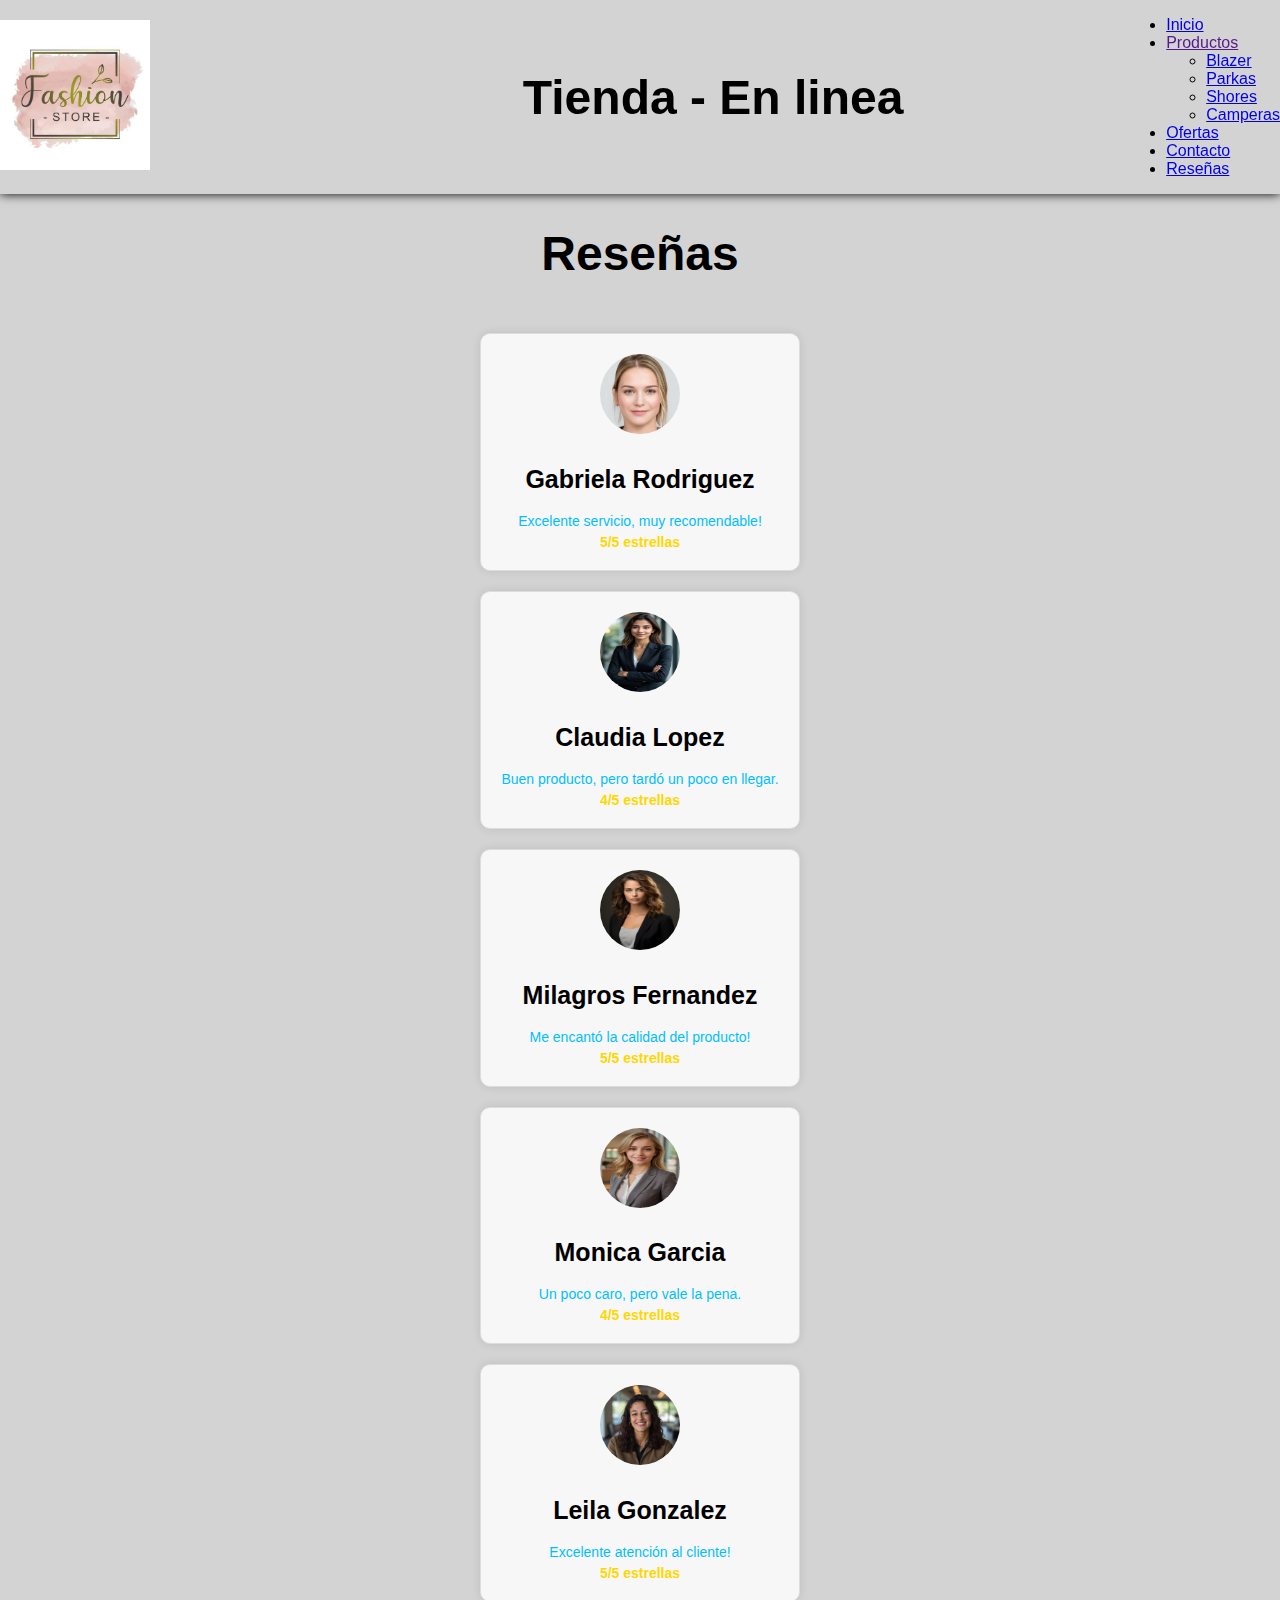
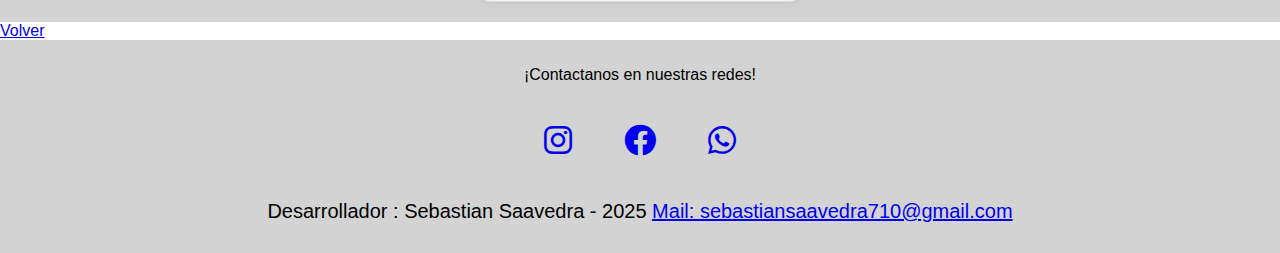
<file: reseñas.html>
<!DOCTYPE html>
<html lang="en">
<head>
    <meta charset="UTF-8">
    <meta name="viewport" content="width=device-width, initial-scale=1.0">
    <link rel="stylesheet" href="https://cdnjs.cloudflare.com/ajax/libs/font-awesome/6.0.0-beta3/css/all.min.css">
    <link rel="stylesheet" href="./css/estilo.css">
    <title>Reseñas</title>
</head>
<body>
    <header>
        <div class="logo"> 
            <img src="./img/logo.png" width="40%" alt="Logo Tienda - En linea"
                    class="imglogo">
        </div>
        <div class="titulo">
        <h1 class="h1">Tienda - En linea</h1>
        </div>
        <div class="nav">
        <nav>
            <ul>
                <li><a href="./index.html">Inicio</a></li>
                <li><a href="">Productos</a>
                <ul>
                <li><a href="./blazer.html">Blazer</a></li> 
                <li><a href="./parkas.html">Parkas</a></li> 
                <li><a href="./shores.html">Shores</a></li>
                <li><a href="./camperas.html">Camperas</a></li> 
                </ul>
                </li>
                <li><a href="./ofertas.html">Ofertas</a></li>
                <li><a href="./contacto.html">Contacto</a></li>
                <li><a href="./reseñas.html">Reseñas</a></li>
            </ul>
        </nav>
        </div>

    </header>
    <main> 
    <div class="titulo">
            <h1>Reseñas</h1>
        <div class="reseñas">
    <div class="reseña">
    <img src="./img/gabriela reseña.png" alt="Foto creada con IA">
    <h2>Gabriela Rodriguez</h2>
    <p>Excelente servicio, muy recomendable!</p>
    <span>5/5 estrellas</span>
    </div>
    <div class="reseña">
    <img src="./img/claudia reseña.png" alt="Foto creada con IA">
    <h2>Claudia Lopez</h2>
    <p>Buen producto, pero tardó un poco en llegar.</p>
    <span>4/5 estrellas</span>
    </div>
    <div class="reseña">
    <img src="./img/milgros reseña.png" alt="Foto creada con IA">
    <h2>Milagros Fernandez</h2>
    <p>Me encantó la calidad del producto!</p>
    <span>5/5 estrellas</span>
    </div>
    <div class="reseña">
    <img src="./img/Monica reseña.png" alt="Foto creada con IA">
    <h2>Monica Garcia</h2>
    <p>Un poco caro, pero vale la pena.</p>
    <span>4/5 estrellas</span>
    </div>
    <div class="reseña">
    <img src="./img/leila reseña.png" alt="Foto creada con IA">
    <h2>Leila Gonzalez</h2>
    <p>Excelente atención al cliente!</p>
    <span>5/5 estrellas</span>
    </div>
</div>
</main>
<a href="./index.html">Volver</a>

    <footer class="footer">
        <p>¡Contactanos en nuestras redes!</p>
        <div class="footer-container">
        <div class="footer-redes">
        <a href="https://www.instagram.com/instagram?igsh=NTc4MTIwNjQ2YQ"><i class="fa-brands fa-instagram"></i></a>
        <a href="https://www.facebook.com/share/1EcReBRHdC/"><i class="fa-brands fa-facebook"></i></a>      
        <a href="https://www.whatsapp.com/"><i class="fa-brands fa-whatsapp"></i></a>
        </div>
        <div class="footer-info">
            <p>Desarrollador : Sebastian Saavedra - 2025 <a href="mailto:sebastiansaavedra710@gmail.com"> Mail: sebastiansaavedra710@gmail.com</a></p>
        </div>
        </div>
    </footer>
</body>
</html>
</file>
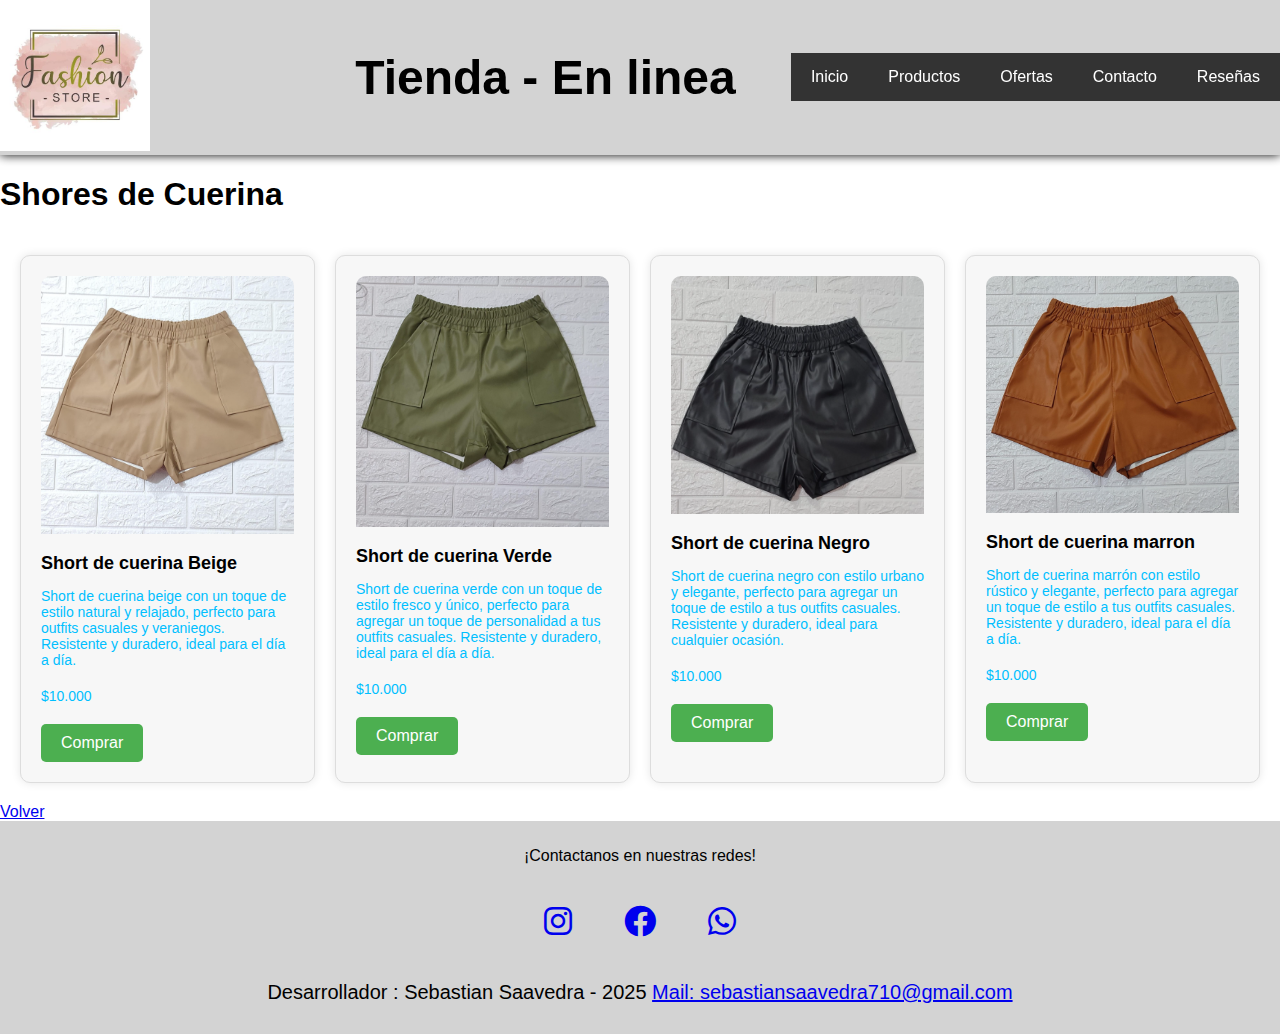
<file: shores.html>
<!DOCTYPE html>
<html lang="en">
<head>
    <meta charset="UTF-8">
    <meta name="viewport" content="width=device-width, initial-scale=1.0">
    <link rel="stylesheet" href="https://cdnjs.cloudflare.com/ajax/libs/font-awesome/6.0.0-beta3/css/all.min.css">
    <link rel="stylesheet" href="./css/estilo.css">
    <title>Shores</title>
</head>
<body>
    <header>
        <div class="logo"> 
            <img src="./img/logo.png" width="40%" alt="Logo Tienda - En linea"
                    class="imglogo">
        </div>
        <div class="titulo">
        <h1 class="h1">Tienda - En linea</h1>
        </div>
        <div class="nav">
        <nav>
    <ul class="nav-menu">
        <li><a href="./index.html">Inicio</a></li>
        <li>
            <a href="#" class="dropdown-toggle">Productos</a>
            <ul class="dropdown">
                <li><a href="./blazer.html">Blazer</a></li> 
                <li><a href="./parkas.html">Parkas</a></li> 
                <li><a href="./shores.html">Shores</a></li>
                <li><a href="./camperas.html">Camperas</a></li> 
            </ul>
        </li>
                <li><a href="./ofertas.html">Ofertas</a></li>
                <li><a href="./contacto.html">Contacto</a></li>
                <li><a href="./reseñas.html">Reseñas</a></li>
            </ul>
        </nav>
        </div>
    </header>
    <main>
        <div class="titulo1">
            <h1>Shores de Cuerina</h1>
    <div class="productos">
    <div class="producto">
    <img src="./img/short de cuerina beige.png" alt="Short de cuerina Beige">
    <h2>Short de cuerina Beige</h2>
    <p>Short de cuerina beige con un toque de estilo natural y relajado, perfecto para outfits casuales y veraniegos. Resistente y duradero, ideal para el día a día.</p>
    <p>$10.000</p>
    <button class="boton-comprar">Comprar</button>
    </div>
    <div class="producto">
    <img src="./img/short de cuerina verde.png" alt="Short de cuerina Verde">
    <h2>Short de cuerina Verde</h2>
    <p>Short de cuerina verde con un toque de estilo fresco y único, perfecto para agregar un toque de personalidad a tus outfits casuales. Resistente y duradero, ideal para el día a día.</p>
    <p>$10.000</p>
    <button class="boton-comprar">Comprar</button>
    </div>
    <div class="producto">
    <img src="./img/short de cuerina negro.png" alt="Short de cuerina Negro">
    <h2>Short de cuerina Negro</h2>
    <p>Short de cuerina negro con estilo urbano y elegante, perfecto para agregar un toque de estilo a tus outfits casuales. Resistente y duradero, ideal para cualquier ocasión.</p>
    <p>$10.000</p>
    <button class="boton-comprar">Comprar</button>
    </div>
    <div class="producto">
    <img src="./img/short de cuerina marron.png" alt="Short de cuerina marron">
    <h2>Short de cuerina marron</h2>
    <p>Short de cuerina marrón con estilo rústico y elegante, perfecto para agregar un toque de estilo a tus outfits casuales. Resistente y duradero, ideal para el día a día.</p>
    <p>$10.000</p>
    <button class="boton-comprar">Comprar</button>
    </div>
</div>

    </main>

    <a href="./index.html">Volver</a>

    <footer class="footer">
        <p>¡Contactanos en nuestras redes!</p>
        <div class="footer-container">
        <div class="footer-redes">
        <a href="https://www.instagram.com/instagram?igsh=NTc4MTIwNjQ2YQ"><i class="fa-brands fa-instagram"></i></a>
        <a href="https://www.facebook.com/share/1EcReBRHdC/"><i class="fa-brands fa-facebook"></i></a>      
        <a href="https://www.whatsapp.com/"><i class="fa-brands fa-whatsapp"></i></a>
        </div>
        <div class="footer-info">
            <p>Desarrollador : Sebastian Saavedra - 2025 <a href="mailto:sebastiansaavedra710@gmail.com"> Mail: sebastiansaavedra710@gmail.com</a></p>
        </div>
        </div>
    </footer>
</body>
</html>
</file>
<file: css/estilo.css>
body { 
    font-size: 16px;
    font-family: Arial, Helvetica, sans-serif;
    margin: 0;
}

.imglogo {
    width: 50%; 
    max-width: 300px; 
    height: auto; 
}

.titulo h1 {
    font-size: 3rem; 
}

.titulo {
    display: flex;
    background-color: #D3D3D3;
    font-weight: 100;
    align-items: center;
    flex-direction: column;

}

header { 
    display: flex;
    background-color: #D3D3D3; 
    justify-content: space-between;
    align-items: center;
    position: sticky;
    top: 0;
    box-shadow: 0px 0px 10px rgb(0, 0, 0);
    z-index: 20;
}

.nav-menu {
    list-style: none;
    padding: 0;
    margin: 0;
    display: flex;
    background-color: #333; 
}

.nav-menu > li {
    position: relative; 
}

.nav-menu > li > a {
    display: block;
    padding: 15px 20px;
    color: white; 
    text-decoration: none;
    transition: background-color 0.3s;
}

.nav-menu > li > a:hover {
    background-color: #555; 
}

/* Media Queries */
@media (max-width: 768px) {
    .imglogo {
        width: 100%; 
        max-width: 150px; 
    }

    .titulo h1 {
        font-size: 2.5rem; 
    }

    .nav-menu {
        flex-direction: column; 
        align-items: center; 
    }

    .nav-menu > li {
        width: 100%; 
        text-align: center; 
    }
}

@media (max-width: 480px) {
    .imglogo {
        width: 70%; 
        max-width: 120px; 
    }

    .titulo h1 {
        font-size: 2rem; 
    }
}


.dropdown {
    display: none; 
    position: absolute; 
    top: 100%; 
    left: 0;
    background-color: #444; 
    z-index: 1000; 
    min-width: 150px; 
}

.dropdown li {
    border-bottom: 1px solid #555; 
}

.dropdown li:last-child {
    border-bottom: none; 
}

.dropdown li a {
    padding: 10px 15px; 
    color: white;
    text-decoration: none;
    display: block; 
}

.dropdown li a:hover {
    background-color: #666; 
}


.nav-menu > li:hover .dropdown {
    display: block; 
}


.productos {
    display: flex;
    flex-wrap: wrap;
    justify-content: center;
    gap: 20px; 
    padding: 20px;
}

.producto {
    flex: 1 1 200px; 
    background-color: #f7f7f7;
    padding: 20px; 
    border: 1px solid #ddd;
    border-radius: 10px;
    box-shadow: 0 0 10px rgba(0, 0, 0, 0.1);
    transition: transform 0.3s;
}

.producto:hover {
    transform: scale(1.05); 
}

.producto img {
    width: 100%;
    height: auto;
    object-fit: cover;
    border-radius: 10px 10px 0 0;
}

.producto h2 {
    font-size: 18px;
    margin-bottom: 10px;
}

.producto p {
    color: deepskyblue;
    font-size: 14px;
    margin-bottom: 20px;
}

.boton-comprar {
    background-color: #4CAF50;
    color: #fff;
    padding: 10px 20px;
    border: none;
    border-radius: 5px;
    cursor: pointer;
    font-size: 16px;
}
.boton-comprar:hover {
    background-color: #3e8e41;
}



.contacto {
    display: grid;
    grid-template-columns: repeat(2, 1fr);
    gap: 20px; 
    padding: 20px;
}



.info-contacto, .formulario-contacto, .ubicacion-contacto {
    background-color: #f7f7f7;
    padding: 20px;
    border: 1px solid #ddd;
    border-radius: 10px;
    box-shadow: 0 0 10px rgba(0, 0, 0, 0.1);
}

.formulario-contacto form {
    display: flex;
    flex-direction: column;
}

.formulario-contacto input, .formulario-contacto textarea {
    padding: 10px;  
    margin-bottom: 8px;
    border: 1px solid #ccc;
}

.formulario-contacto button {
    background-color: #4CAF50;
    color: #fff;
    padding: 10px 20px;
    border: none;
    border-radius: 5px;
    cursor: pointer;
}

.ubicacion-contacto iframe {
    width: 100%; 
    height: 450px;
}

/* Media Queries */
@media (max-width: 768px) {
    .contacto {
        grid-template-columns: 1fr; 
    }

    .ubicacion-contacto iframe {
        height: 300px; 
    }
}

@media (max-width: 480px) {
    .formulario-contacto input, .formulario-contacto textarea {
        font-size: 14px;
    }

    .formulario-contacto button {
        font-size: 14px;
    }
}


.reseñas {
    display: grid;
    grid-template-columns: repeat(auto-fill, minmax(250px, 1fr)); 
    gap: 20px; 
    padding: 20px; 
}

.reseña {
    background-color: #f7f7f7;
    padding: 20px;
    border: 1px solid #ddd;
    border-radius: 10px;
    box-shadow: 0 0 10px rgba(0, 0, 0, 0.1);
    display: flex;
    flex-direction: column;
    align-items: center;
}

.reseña img {
    width: 80px; 
    height: 80px; 
    border-radius: 50%; 
    margin-bottom: 10px;
}
.reseña h1 {
    font-size: 2rem;
    font-weight: bold;
    text-align: center;
    margin-bottom: 10px;
    border-bottom: 2px solid;
    padding-bottom: 5px;
}
.reseña h2 {
    font-size: 25px;
    margin-bottom: 5px;
}

.reseña p {
    color: deepskyblue;
    font-size: 14px;
    margin-bottom: 5px;
}

.reseña span {
    font-size: 14px;
    font-weight: bold;
    color: #ffd700; 
}

.volver {
    display: block;
    margin: 20px auto; 
    text-align: center;
    color: #4CAF50;
    text-decoration: none;
    font-size: 16px;
}

.volver:hover {
    text-decoration: underline;
}

/* Media Queries */
@media (max-width: 768px) {
    .reseñas {
        grid-template-columns: repeat(auto-fill, minmax(150px, 1fr));
    }

    .reseña img {
        width: 60px; 
        height: 60px;
    }
    .reseña h1 {
        font-size: 20px;
    }
    .reseña h2 {
        font-size: 15px; 
    }

    .reseña p, .reseña span {
        font-size: 12px; 
    }
}

@media (max-width: 480px) {
    .reseña {
        padding: 15px; 
    }

    .volver {
        font-size: 14px; 
    }
}


.footer {
    background-color: #D3D3D3;
    display: flex;
    justify-content: center;
    align-items: center;
    flex-direction: column;
    padding: 10px;
}

.footer-container {
    display: flex;
    flex-direction: column;
    align-items: center;
    justify-content: space-between;
}

.fa-instagram, .fa-facebook, .fa-whatsapp {
    padding: 1.5rem;
    font-size: 2rem;
}

.footer-info {
    font-size: 20px;
}

/* Media Queries */
@media (max-width: 768px) {
    .nav-menu {
        flex-direction: column; 
    }

    .producto {
        flex: 1 1 100%; 
    }

    .footer-container {
        flex-direction: column; 
    }
}

@media (max-width: 480px) {
    h1 {
        font-size: 30px; 
    }

    .footer-info {
        font-size: 16px;
    }
}
</file>
<file: css/carrito-compras.css>
body { 
    font-size: 16px;
    font-family: Arial, Helvetica, sans-serif;
    margin: 0;
}

.imglogo {
    width: 50%; 
    max-width: 300px; 
    height: auto;
}

.titulo h1 {
    font-size: 3rem; 
}


.nav-menu {
    list-style: none;
    padding: 0;
    margin: 0;
    display: flex;
    background-color: #333; 
}

.nav-menu > li > a {
    display: block;
    padding: 15px 20px;
    color: white; 
    text-decoration: none;
    transition: background-color 0.3s;
}

.nav-menu > li > a:hover {
    background-color: #555; 
}


.productos {
    display: flex;
    flex-wrap: wrap;
    justify-content: center;
    gap: 20px;
}

.producto {
    flex: 1 1 200px; 
    background-color: #f7f7f7;
    padding: 20px;
    border: 1px solid #ddd;
    border-radius: 10px;
    box-shadow: 0 0 10px rgba(0, 0, 0, 0.1);
    transition: transform 0.3s; 
}

.producto:hover {
    transform: scale(1.05); 
}

.boton-comprar {
    background-color: #4CAF50;
    color: #fff;
    padding: 10px 20px;
    border: none;
    border-radius: 5px;
    cursor: pointer;
    font-size: 16px;
}

.boton-comprar:hover {
    background-color: #3e8e41;
}


.modal {
    display: none;
    position: fixed;
    z-index: 1000;
    left: 0;
    top: 0;
    width: 100%;
    height: 100%;
    background-color: rgba(0, 0, 0, 0.5);
}

.modal-contenido {
    background-color: #f8f8f8;
    margin: 10% auto;
    padding: 30px;
    border-radius: 8px;
    width: 100%;
    max-width: 600px;
    box-shadow: 0 4px 8px rgba(0, 0, 0, 0.2);
}

.cerrar-modal {
    color: #aaa;
    float: right;
    font-size: 28px;
    font-weight: bold;
    cursor: pointer;
}

.cerrar-modal:hover {
    color: #333;
}

#lista-carrito {
    max-height: 60vh;
    overflow-y: auto;
    margin: 20px 0;
}

#lista-carrito table {
    width: 100%;
    border-collapse: collapse;
    margin-bottom: 1rem;
}

#lista-carrito th, 
#lista-carrito td {
    padding: 12px 8px;
    text-align: left;
    border-bottom: 1px solid #eee;
}

#lista-carrito th {
    background-color: #f0f0f0;
}

.cantidad-control {
    display: flex;
    align-items: center;
    gap: 5px;
}

.cantidad-control button {
    width: 28px;
    height: 28px;
    border: 1px solid #ddd;
    background: #f9f9f9;
    border-radius: 4px;
    cursor: pointer;
}

.cantidad-control input {
    width: 42px;
    text-align: center;
    padding: 5px;
}

.eliminar-item {
    color: #f44336;
    background: none;
    border: none;
    cursor: pointer;
    font-size: 1.2rem;
}

.carrito-footer {
    display: flex;
    justify-content: space-between;
    align-items: center;
    padding-top: 15px;
    border-top: 2px solid #eee;
}

#total-carrito {
    font-size: 1.2rem;
}

#total-carrito strong {
    color: #4CAF50;
    font-size: 1.3rem;
}

.modal-buttons {
    display: flex;
    gap: 10px;
}

.btn {
    padding: 10px 20px;
    border: none;
    border-radius: 5px;
    cursor: pointer;
    display: inline-flex;
    align-items: center;
    gap: 8px;
}

.btn-primary {
    background-color: #4CAF50;
    color: white;
}

.btn-danger {
    background-color: #f44336;
    color: white;
}


.resumen-box {
    border: 1px solid #ddd;
    border-radius: 8px;
    padding: 20px;
    background-color: #f8f8f8;
    margin: 20px 0;
}

#detalle-productos {
    width: 100%;
    border-collapse: collapse;
}

#detalle-productos th, 
#detalle-productos td {
    padding: 10px;
    text-align: left;
    border-bottom: 1px solid #eee;
}

.resumen-totales {
    display: flex;
    justify-content: space-between;
    margin-top: 15px;
    padding-top: 10px;
    border-top: 2px solid #ddd;
}

.total-items, 
.total-pedido {
    font-weight: bold;
}


#formulario {
    margin-top: 20px;
}

#formulario label {
    display: block;
    margin: 10px 0 5px;
}

#formulario input {
    width: 100%;
    padding: 10px;
    margin-bottom: 10px;
    border: 1px solid #ccc;
    border-radius: 4px;
}

#botonEnviar, #botonRestablecer {
    background-color: #4CAF50;
    color: white;
    padding: 10px 20px;
    border: none;
    border-radius: 5px;
    cursor: pointer;
    margin-right: 10px;
}

#botonRestablecer {
    background-color: #f44336; 
}

#botonRestablecer:hover, #botonEnviar:hover {
    background-color: #388e3c; 
}
/* Media Queries */
@media (max-width: 768px) {
    body {
        font-size: 14px; /
    }

    .titulo h1 {
        font-size: 2.5rem;
    }

    .nav-menu {
        flex-direction: column; 
    }

    .nav-menu > li > a {
        padding: 10px; 
    }

    .productos {
        flex-direction: column; 
        align-items: center; 
    }

    .producto {
        width: 90%; 
        margin-bottom: 20px; 
    }

    .modal-contenido {
        padding: 20px; 
        margin: 5% auto;
        width: 90%; 
    }

    #lista-carrito table {
        font-size: 14px;
    }

    #detalle-productos th, 
    #detalle-productos td {
        padding: 8px; 
    }

    .resumen-box {
        padding: 15px;
    }

    #formulario input {
        padding: 8px;
    }

    #botonEnviar, #botonRestablecer {
        padding: 8px 15px; 
    }
}

@media (max-width: 480px) {
    .titulo h1 {
        font-size: 2rem;
    }

    .nav-menu > li > a {
        font-size: 14px; 
    }

    .producto {
        flex: 1 1 100%;
    }

    .modal-contenido {
        margin: 10% auto; 
    }
}
</file>
